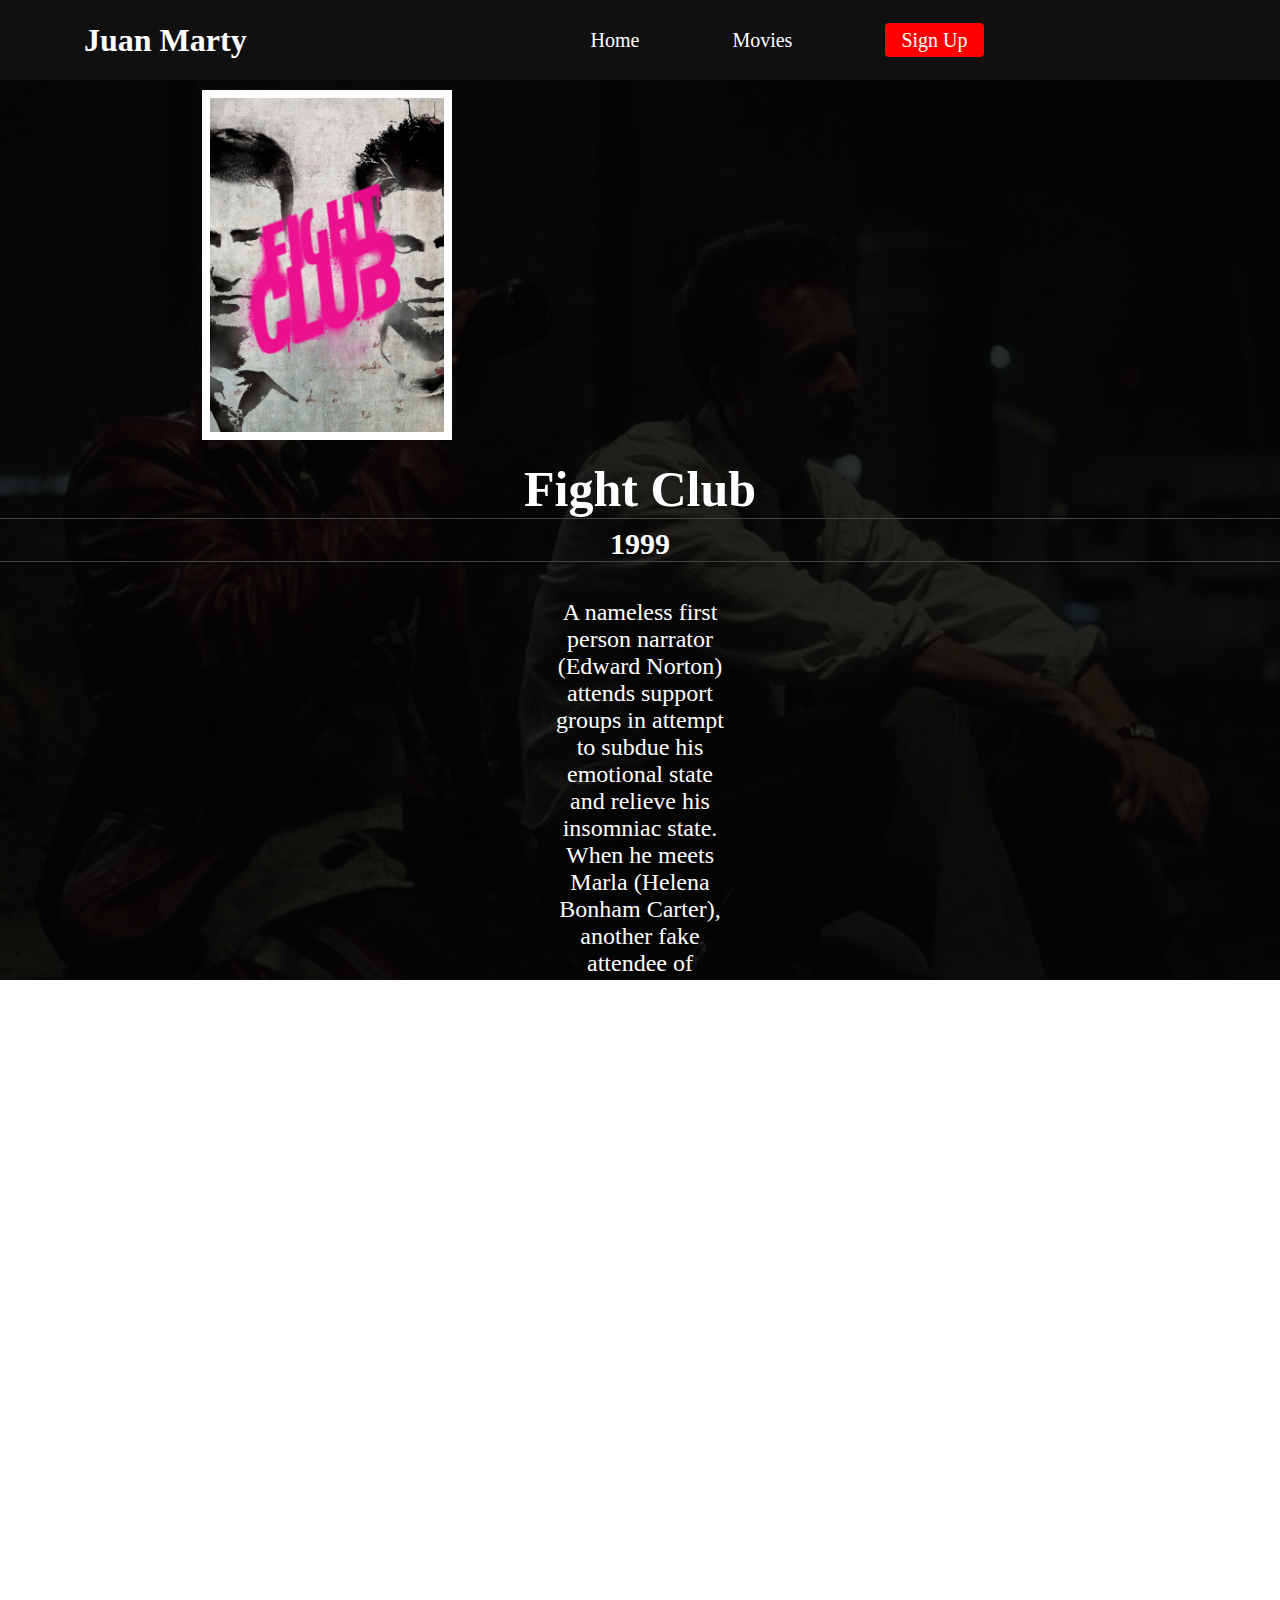
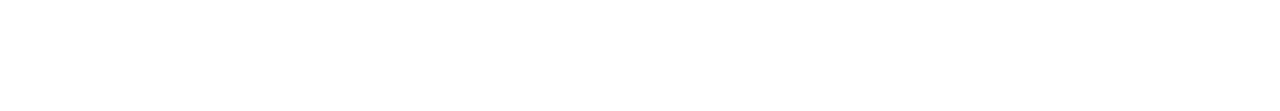
<file: movies/fightclub.html>
<!DOCTYPE html>
<html lang="en">
<head>
    <meta charset="UTF-8">
    <meta http-equiv="X-UA-Compatible" content="IE=edge">
    <meta name="viewport" content="width=device-width, initial-scale=1.0">
    <title>Figth Club</title>
    <link rel="stylesheet" href="fightclub.css">
</head>
<body>


    <div class="nav_container">
        <div class="navbar">
            <h1 id="navbar-logo">Juan Marty</h1>
            <div class="menu">
                <span class="bar"></span>
            </div>
            <ul class="nav_menu">
                <li><a href="../index.html" class="nav-link nav-home">Home</a></li>
                <li><a href="#" class="nav-link nav-movies" id="movies">Movies</a></li>
                <li><a class="nav-link nav-link-btn" id="signUp" onclick="showSignUpForm();">Sign Up</a></li>
            </ul>
        </div>
    </div>


    <div class="container">
        <div class="content">
            <img src="img/fightclub.jpeg" id="photo">
            <iframe width="560" height="315" src="https://www.youtube.com/embed/BdJKm16Co6M" title="YouTube video player" frameborder="0" allow="accelerometer; autoplay; clipboard-write; encrypted-media; gyroscope; picture-in-picture; web-share" allowfullscreen></iframe>
            <h1>Fight Club</h1>
            <h2>1999</h2>
            <p>A nameless first person narrator (Edward Norton) attends support groups in attempt to subdue his emotional state and relieve his insomniac state. When he meets Marla (Helena Bonham Carter), another fake attendee of support groups, his life seems to become a little more bearable. However when he associates himself with Tyler (Brad Pitt) he is dragged into an underground fight club and soap making scheme. Together the two men spiral out of control and engage in competitive rivalry forlove and power. When the narrator is exposed to the hidden agenda of Tyler's fight club, he must accept the awful truth that Tyler may not be who he says he is.</p>
            

        </div>
    </div>

    <script src = "../app.js"></script>
</body>
</html>
</file>
<file: movies/fightclub.css>
@import url(css/nav.css);

*{
    box-sizing: border-box;
    margin: 0;
    padding: 0;
}

.container{
	background: linear-gradient(to right, rgba(0,0,0,0.8),  rgba(0,0,0,0.8)), url(img/bgfightclub.jpg);
	height: 100vh;
	background-position: center;
	background-size: cover;
	padding: 0 5%;
	display: flex;
	align-items: center;
	justify-content: space-around;
	
}


iframe{
	width: 623px;
	height: 350px;
	margin-bottom: 1rem;
}
.content {
	position: absolute;
	top: 10%;
	width: 100%;
	text-align: center;
	color: white;
}

#photo {
	border:8px solid white;
	width: 250px;
	height: 350px;
	position:relative;
	margin-bottom: 1rem;
}

.content h1 {
	font-weight:bold;
	font-size: 50px;
	color: white;
	margin-bottom: 0.5rem;
	border-bottom:1px solid rgb(70, 69, 69);
}

.content h2 {
	font-weight:bold;
	font-size: 30px;
	color: white;
	margin-bottom: 2rem;
	border-bottom:1px solid rgb(70, 69, 69);
}

.content p{
	font-size: 24px;
	padding: 5px 550px;
}
</file>
